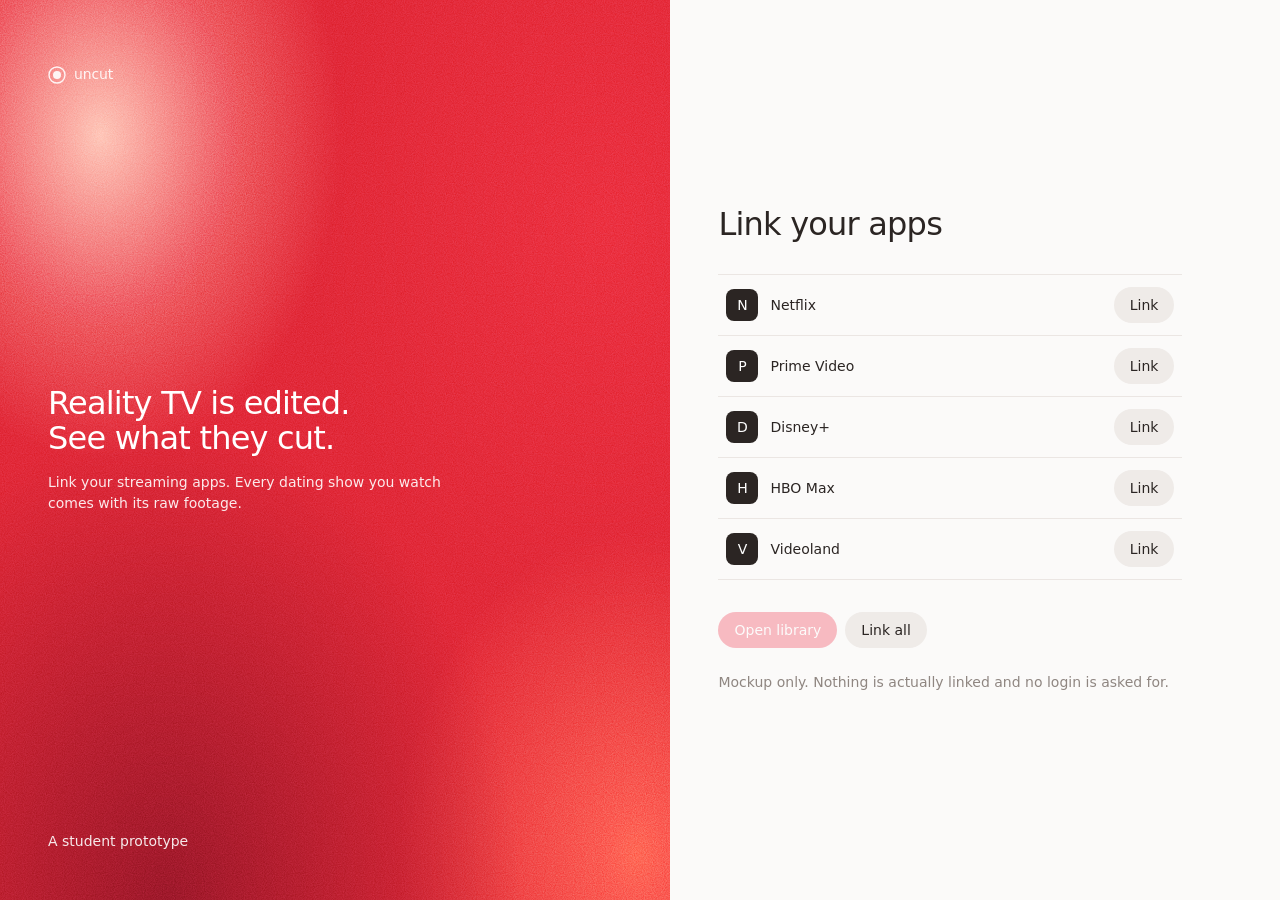
<file: index.html>
<!doctype html>
<html lang="en">
  <head>
    <meta charset="utf-8" />
    <meta name="viewport" content="width=device-width, initial-scale=1" />
    <title>Uncut</title>
    <meta name="description" content="See the unedited footage behind reality dating shows, linked to the streaming apps you already use." />
    <meta name="theme-color" content="#f5f2f0" />
    <link rel="icon" href="data:image/svg+xml,%3Csvg xmlns='http://www.w3.org/2000/svg' viewBox='0 0 32 32'%3E%3Ccircle cx='16' cy='16' r='9' fill='%23f0445a'/%3E%3C/svg%3E" />
    <link rel="stylesheet" href="assets/app.css?v=7" />
  </head>
  <body>
    <div class="app" id="app">
      <aside class="side" id="side" aria-label="Navigation"></aside>
      <main class="main" id="main"></main>
    </div>
    <script src="assets/data.js?v=7"></script>
    <script src="assets/app.js?v=7"></script>
  </body>
</html>
</file>
<file: assets/app.css>
/* ==========================================================
   UNCUT
   One typeface (San Francisco), one weight, two sizes, one colour.

   Colour: tally red — the light on a camera that means
   "you're being recorded". It's also the colour these shows
   sell romance with: sunsets, hearts, lip gloss. Uncut sits
   exactly between those two meanings.
   ========================================================== */

:root {
  --font: "SF Pro Text", "SF Pro Display", -apple-system, BlinkMacSystemFont, system-ui, sans-serif;
  --s: 14px;
  --l: 32px;

  --red: #f0445a;
  --red-deep: #b3223b;
  --red-soft: #fde6e6;
  --red-wash: #fff5f3;

  --bg: #fbfaf9;
  --side: #f5f2f0;
  --line: #ebe6e3;
  --hover: #efebe8;
  --text: #2b2523;
  --muted: #8f8681;

  --ease: cubic-bezier(0.32, 0.72, 0, 1);
}

*,
*::before,
*::after {
  box-sizing: border-box;
  font-weight: 400 !important;
}

html,
body {
  height: 100%;
}

body {
  margin: 0;
  font-family: var(--font);
  font-size: var(--s);
  line-height: 1.5;
  color: var(--text);
  background: var(--bg);
  -webkit-font-smoothing: antialiased;
}

button,
input,
select,
textarea {
  font: inherit;
  color: inherit;
}

button {
  background: none;
  border: 0;
  padding: 0;
  cursor: pointer;
}

a {
  color: inherit;
  text-decoration: none;
}

p {
  margin: 0;
}

::selection {
  background: var(--red-soft);
}

:focus-visible {
  outline: 2px solid var(--red);
  outline-offset: 2px;
  border-radius: 4px;
}

.l {
  font-size: var(--l);
  line-height: 1.1;
  letter-spacing: -0.025em;
  margin: 0;
}

.muted {
  color: var(--muted);
}

.red {
  color: var(--red);
}

/* ---------- grain ---------- */
.grain {
  position: relative;
  isolation: isolate;
  overflow: hidden;
}

.grain::after {
  content: "";
  position: absolute;
  inset: 0;
  pointer-events: none;
  opacity: 0.5;
  mix-blend-mode: overlay;
  background-image: url("data:image/svg+xml,%3Csvg xmlns='http://www.w3.org/2000/svg' width='200' height='200'%3E%3Cfilter id='n'%3E%3CfeTurbulence type='fractalNoise' baseFrequency='.9' numOctaves='3' stitchTiles='stitch'/%3E%3CfeColorMatrix values='0 0 0 0 0 0 0 0 0 0 0 0 0 0 0 0 0 0 1.1 0'/%3E%3C/filter%3E%3Crect width='100%25' height='100%25' filter='url(%23n)'/%3E%3C/svg%3E");
}

/* ---------- layout ---------- */
.app {
  display: grid;
  grid-template-columns: 240px 1fr;
  min-height: 100dvh;
}

.app.bare {
  grid-template-columns: 1fr;
}

.app.bare .side {
  display: none;
}

.side {
  position: sticky;
  top: 0;
  height: 100dvh;
  overflow-y: auto;
  background: var(--side);
  padding: 20px 12px 24px;
  display: flex;
  flex-direction: column;
  gap: 24px;
}

.word {
  display: inline-flex;
  align-items: center;
  gap: 8px;
  padding: 0 8px;
  letter-spacing: -0.01em;
}

.logo {
  color: var(--red);
  flex: none;
}

.connect-art .logo {
  color: #fff;
}

.word span {
  color: var(--red);
}

.menu-btn {
  display: none;
}

.group {
  display: grid;
  gap: 1px;
}

.group-h {
  padding: 0 8px 4px;
  color: var(--muted);
}

.link {
  display: block;
  padding: 5px 8px;
  border-radius: 6px;
  white-space: nowrap;
  overflow: hidden;
  text-overflow: ellipsis;
  text-align: left;
  width: 100%;
  transition: background 0.2s var(--ease);
}

.link:hover {
  background: var(--hover);
}

.link.on {
  background: var(--red-soft);
  color: var(--red-deep);
}

.link.sub {
  padding-left: 20px;
  color: var(--muted);
}

.link.sub.on {
  color: var(--red-deep);
}

.side-foot {
  margin-top: auto;
}

.main {
  min-width: 0;
}

.page {
  max-width: 1120px;
  margin: 0 auto;
  padding: 48px 48px 96px;
  animation: in 0.5s var(--ease) both;
}

@keyframes in {
  from {
    opacity: 0;
    transform: translateY(6px);
  }
}

.head {
  display: flex;
  justify-content: space-between;
  align-items: flex-end;
  gap: 16px;
  flex-wrap: wrap;
  margin-bottom: 32px;
}

.head p {
  margin-top: 8px;
}

.sec {
  margin-top: 56px;
}

.sec-h {
  color: var(--muted);
  margin-bottom: 16px;
}

/* ---------- buttons ---------- */
.btn {
  display: inline-flex;
  align-items: center;
  justify-content: center;
  height: 36px;
  padding: 0 16px;
  border-radius: 18px;
  background: var(--red);
  color: #fff;
  white-space: nowrap;
  transition: background 0.2s var(--ease), transform 0.2s var(--ease), opacity 0.2s;
}

.btn:hover {
  background: #e23850;
}

.btn:active {
  transform: scale(0.97);
}

.btn.soft {
  background: var(--hover);
  color: var(--text);
}

.btn.soft:hover {
  background: #e6e1dd;
}

.btn.white {
  background: #fff;
  color: var(--red-deep);
}

.btn.done {
  background: var(--red-soft);
  color: var(--red-deep);
}

.btn[disabled] {
  opacity: 0.35;
  pointer-events: none;
}

.text-btn {
  color: var(--red);
}

.text-btn:hover {
  color: var(--red-deep);
}

/* ---------- covers (album-art style, no containers) ---------- */
.covers {
  display: grid;
  grid-template-columns: repeat(auto-fill, minmax(180px, 1fr));
  gap: 32px 20px;
}

.covers.wide {
  grid-template-columns: repeat(auto-fill, minmax(280px, 1fr));
}

.cov {
  display: block;
}

.art {
  aspect-ratio: 1;
  border-radius: 8px;
  padding: 16px;
  display: flex;
  align-items: flex-end;
  color: #fff;
  transition: transform 0.4s var(--ease);
}

.art.wide {
  aspect-ratio: 16 / 9;
}

.cov:hover .art {
  transform: translateY(-3px);
}

.art .l {
  position: relative;
  z-index: 1;
}

.cap {
  margin-top: 10px;
}

.cap p {
  overflow: hidden;
  text-overflow: ellipsis;
  white-space: nowrap;
}

.hero {
  border-radius: 12px;
  min-height: 360px;
  padding: 32px;
  display: flex;
  flex-direction: column;
  justify-content: flex-end;
  align-items: flex-start;
  gap: 16px;
  color: #fff;
}

.hero > * {
  position: relative;
  z-index: 1;
}

.hero p {
  max-width: 420px;
}

/* ---------- lists (rows with hairlines) ---------- */
.list {
  border-top: 1px solid var(--line);
}

.item {
  display: flex;
  align-items: center;
  justify-content: space-between;
  gap: 16px;
  width: 100%;
  min-height: 52px;
  padding: 12px 8px;
  border-bottom: 1px solid var(--line);
  text-align: left;
  transition: background 0.2s var(--ease);
}

a.item:hover,
button.item:hover {
  background: var(--red-wash);
}

.item.on {
  background: var(--red-wash);
}

.item .meta {
  color: var(--muted);
  white-space: nowrap;
}

.tag {
  display: inline-block;
  padding: 2px 10px;
  border-radius: 12px;
  background: var(--hover);
  color: var(--muted);
  white-space: nowrap;
}

.tag.red {
  background: var(--red-soft);
  color: var(--red-deep);
}

.tags {
  display: flex;
  gap: 6px;
  flex-wrap: wrap;
}

/* ---------- scene compare ---------- */
.compare {
  display: grid;
  grid-template-columns: 1fr 1fr;
  gap: 20px;
}

.screen {
  position: relative;
  aspect-ratio: 16 / 9;
  border-radius: 8px;
  overflow: hidden;
  background: #1a1514;
  color: #fff;
}

.screen .fill {
  position: absolute;
  inset: 0;
  transition: opacity 0.4s;
}

.screen.raw .fill {
  filter: grayscale(0.85) brightness(0.7);
}

.screen video,
.screen img {
  position: absolute;
  inset: 0;
  width: 100%;
  height: 100%;
  object-fit: contain;
  background: #000;
}

.screen .sub {
  position: absolute;
  left: 8%;
  right: 8%;
  bottom: 14px;
  z-index: 1;
  text-align: center;
  text-shadow: 0 1px 8px rgba(0, 0, 0, 0.6);
}

.screen .corner {
  position: absolute;
  top: 12px;
  left: 14px;
  z-index: 1;
  display: flex;
  align-items: center;
  gap: 8px;
}

.dot {
  width: 8px;
  height: 8px;
  border-radius: 50%;
  background: var(--red);
  animation: blink 1.4s infinite;
}

.paused .dot {
  animation-play-state: paused;
}

@keyframes blink {
  50% {
    opacity: 0.2;
  }
}

.screen-cap {
  margin-top: 10px;
  display: flex;
  justify-content: space-between;
  gap: 12px;
}

.player {
  display: flex;
  align-items: center;
  gap: 16px;
  margin-top: 24px;
}

.player .play {
  width: 64px;
  text-align: left;
  color: var(--red);
}

.track {
  flex: 1;
  height: 4px;
  border-radius: 2px;
  background: var(--line);
  overflow: hidden;
  cursor: pointer;
}

.track span {
  display: block;
  height: 100%;
  background: var(--red);
}

.time {
  color: var(--muted);
  font-variant-numeric: tabular-nums;
  min-width: 88px;
  text-align: right;
}

/* timeline */
.lanes {
  display: grid;
  gap: 12px;
}

.lane-row {
  display: grid;
  grid-template-columns: 96px 1fr;
  align-items: center;
  gap: 16px;
}

.lane {
  position: relative;
  height: 24px;
}

.seg {
  position: absolute;
  top: 0;
  bottom: 0;
  border-radius: 4px;
}

.seg.kept {
  background: var(--red);
}

.seg.cut {
  background: repeating-linear-gradient(-45deg, var(--red-soft) 0 4px, #f8cfcf 4px 8px);
}

.seg.moved {
  background: var(--red-deep);
}

.head-line {
  position: absolute;
  top: -4px;
  bottom: -4px;
  width: 2px;
  background: var(--text);
  border-radius: 1px;
}

.key {
  display: flex;
  gap: 20px;
  flex-wrap: wrap;
  margin-top: 16px;
  padding-left: 112px;
  color: var(--muted);
}

.key span {
  display: inline-flex;
  align-items: center;
  gap: 8px;
}

.key i {
  width: 12px;
  height: 12px;
  border-radius: 3px;
}

/* details below the player */
.cols {
  display: grid;
  grid-template-columns: 1fr 1fr;
  gap: 48px;
}

.lines {
  display: grid;
  gap: 2px;
}

.line {
  padding: 8px 10px;
  border-radius: 6px;
}

.line .who {
  color: var(--muted);
}

.line.cut {
  background: var(--red-wash);
  box-shadow: inset 2px 0 0 var(--red);
}

.line.moved {
  background: var(--red-soft);
  box-shadow: inset 2px 0 0 var(--red-deep);
}

.line .why {
  color: var(--red);
  margin-left: 6px;
}

.choices {
  display: flex;
  gap: 8px;
  flex-wrap: wrap;
  margin: 12px 0 24px;
}

.choice {
  height: 36px;
  padding: 0 16px;
  border-radius: 18px;
  background: var(--hover);
  transition: background 0.2s var(--ease), color 0.2s var(--ease);
}

.choice:hover {
  background: #e6e1dd;
}

.choice.on {
  background: var(--red);
  color: #fff;
}

/* glossary */
.gloss .item {
  display: grid;
  grid-template-columns: 200px 1fr auto;
  align-items: start;
  gap: 24px;
}

/* about */
.prose {
  max-width: 620px;
  display: grid;
  gap: 16px;
}

/* ---------- connect ---------- */
.connect {
  display: grid;
  grid-template-columns: 1.1fr 1fr;
  min-height: 100dvh;
}

.connect-art {
  padding: 48px;
  display: flex;
  flex-direction: column;
  justify-content: space-between;
  gap: 48px;
  color: #fff;
  background:
    radial-gradient(60% 60% at 15% 15%, #ffd3c8 0%, transparent 60%),
    radial-gradient(70% 70% at 90% 25%, #f0445a 0%, transparent 62%),
    radial-gradient(80% 80% at 25% 100%, #b3223b 0%, transparent 66%),
    radial-gradient(60% 60% at 95% 95%, #ff8a78 0%, transparent 60%),
    #e8394f;
}

.connect-art > * {
  position: relative;
  z-index: 1;
}

.connect-art p {
  max-width: 400px;
  margin-top: 16px;
  opacity: 0.9;
}

.connect-list {
  padding: 48px;
  display: flex;
  flex-direction: column;
  justify-content: center;
  max-width: 560px;
  width: 100%;
}

.connect-list .list {
  margin: 32px 0;
}

.svc {
  display: inline-flex;
  align-items: center;
  gap: 12px;
}

.svc-ico {
  width: 32px;
  height: 32px;
  border-radius: 8px;
  display: grid;
  place-items: center;
  background: var(--text);
  color: #fff;
}

/* whole raw episode */
.raw-ep {
  min-height: 220px;
  filter: grayscale(0.75) brightness(0.85);
  transition: filter 0.4s var(--ease);
}

.raw-ep:hover {
  filter: grayscale(0.2) brightness(0.95);
}

.muted-w {
  opacity: 0.75;
}

.screen .corner.right {
  left: auto;
  right: 14px;
}

.track.ticks {
  position: relative;
  overflow: visible;
}

.track.ticks > span {
  border-radius: 2px;
}

.track.ticks i {
  position: absolute;
  top: -5px;
  width: 2px;
  height: 14px;
  border-radius: 1px;
  background: var(--red-deep);
}

/* real clips */
.screen video.clip,
video.bg {
  position: absolute;
  inset: 0;
  width: 100%;
  height: 100%;
  object-fit: cover;
  background: #1a1514;
}

.art > video.bg,
.hero > video.bg {
  z-index: -1;
}

.art:has(video.bg)::before,
.hero:has(video.bg)::before {
  content: "";
  position: absolute;
  inset: 0;
  z-index: 0;
  background: linear-gradient(180deg, rgba(0, 0, 0, 0) 40%, rgba(43, 20, 22, 0.55) 100%);
}

.hero > video.bg {
  position: absolute;
}

/* ---------- producer ---------- */
.drop {
  position: relative;
  display: grid;
  place-items: center;
  text-align: center;
  min-height: 200px;
  padding: 24px;
  border-radius: 12px;
  border: 1.5px dashed #d9d1cc;
  transition: border-color 0.2s, background 0.2s;
  cursor: pointer;
}

.drop:hover,
.drop.over {
  border-color: var(--red);
  background: var(--red-wash);
}

.drop input {
  position: absolute;
  inset: 0;
  opacity: 0;
  cursor: pointer;
}

.form {
  display: grid;
  grid-template-columns: 1fr 1fr;
  gap: 16px 20px;
}

.field {
  display: grid;
  gap: 6px;
}

.field > span {
  color: var(--muted);
}

.in {
  width: 100%;
  height: 40px;
  padding: 0 12px;
  border-radius: 8px;
  border: 1px solid var(--line);
  background: #fff;
  outline: 0;
  appearance: none;
  -webkit-appearance: none;
  transition: border-color 0.2s;
}

.in:focus {
  border-color: var(--red);
}

select.in {
  background: #fff url("data:image/svg+xml,%3Csvg xmlns='http://www.w3.org/2000/svg' width='10' height='10' fill='none' stroke='%238f8681' stroke-width='1.3'%3E%3Cpath d='M2 3.5 5 6.5 8 3.5'/%3E%3C/svg%3E") no-repeat right 12px center;
  padding-right: 32px;
}

textarea.in {
  height: 88px;
  padding: 10px 12px;
  resize: vertical;
}

.checks {
  display: grid;
  grid-template-columns: 1fr 1fr;
  gap: 4px 20px;
}

.check {
  display: flex;
  gap: 10px;
  align-items: flex-start;
  padding: 6px 0;
  cursor: pointer;
}

.check input {
  appearance: none;
  -webkit-appearance: none;
  width: 16px;
  height: 16px;
  margin: 2px 0 0;
  border-radius: 4px;
  border: 1.5px solid #cfc6c1;
  flex: none;
  cursor: pointer;
  transition: background 0.2s, border-color 0.2s;
}

.check input:checked {
  background: var(--red);
  border-color: var(--red);
  box-shadow: inset 0 0 0 3px #fff;
}

.bar {
  height: 4px;
  border-radius: 2px;
  background: var(--line);
  overflow: hidden;
}

.bar span {
  display: block;
  height: 100%;
  background: var(--red);
  transition: width 0.3s var(--ease);
}

.mono {
  font-family: ui-monospace, "SF Mono", monospace;
  overflow-wrap: anywhere;
}

/* ---------- toast ---------- */
.toast {
  position: fixed;
  left: 50%;
  bottom: 24px;
  z-index: 50;
  transform: translate(-50%, 160%);
  padding: 10px 18px;
  border-radius: 20px;
  background: var(--text);
  color: #fff;
  transition: transform 0.5s var(--ease);
  max-width: calc(100vw - 32px);
}

.toast.on {
  transform: translate(-50%, 0);
}

/* ---------- responsive ---------- */
@media (max-width: 960px) {
  .compare,
  .cols {
    grid-template-columns: 1fr;
  }
}

@media (max-width: 800px) {
  .app {
    grid-template-columns: 1fr;
  }
  .side {
    z-index: 20;
    height: auto;
    padding: 12px 16px;
    gap: 0;
    flex-direction: row;
    flex-wrap: wrap;
    align-items: center;
    justify-content: space-between;
  }
  .side > .group,
  .side > .side-foot {
    display: none;
  }
  .side.open {
    max-height: 100dvh;
    overflow-y: auto;
  }
  .side.open > .group,
  .side.open > .side-foot {
    display: grid;
    width: 100%;
    margin-top: 20px;
  }
  .menu-btn {
    display: block;
    color: var(--red);
  }
  .page {
    padding: 32px 16px 64px;
  }
  .covers {
    grid-template-columns: 1fr 1fr;
    gap: 24px 12px;
  }
  .covers.wide {
    grid-template-columns: 1fr;
  }
  .hero {
    min-height: 300px;
    padding: 20px;
  }
  .lane-row {
    grid-template-columns: 1fr;
    gap: 6px;
  }
  .key {
    padding-left: 0;
  }
  .gloss .item {
    grid-template-columns: 1fr;
    gap: 4px;
  }
  .item {
    flex-wrap: wrap;
  }
  .form,
  .checks {
    grid-template-columns: 1fr;
  }
  .connect {
    grid-template-columns: 1fr;
  }
  .connect-art,
  .connect-list {
    padding: 32px 16px;
  }
  .connect-art {
    min-height: 60dvh;
  }
}

@media (prefers-reduced-motion: reduce) {
  *,
  *::before,
  *::after {
    animation: none !important;
    transition: none !important;
  }
}
</file>
